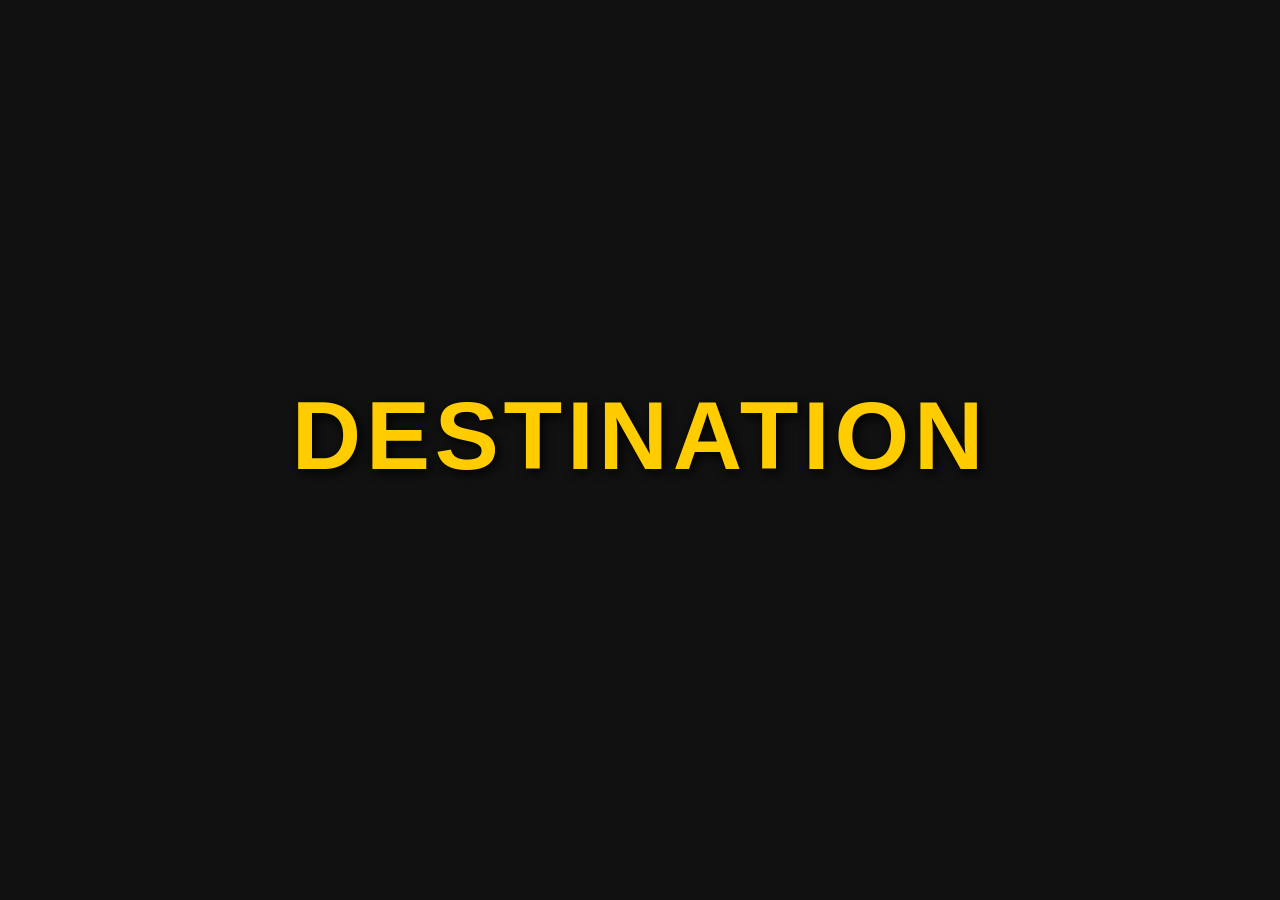
<file: destination.html>
<!DOCTYPE html>
<html lang="en">
<head>
  <meta charset="UTF-8">
  <meta name="viewport" content="width=device-width, initial-scale=1.0">
  <title>Destination Board</title>
  <style>
    body {
      background: #111;
      color: #fff;
      margin: 0;
      padding: 0;
      font-family: Arial, sans-serif;
      display: flex;
      flex-direction: column;
      align-items: center;
      justify-content: center;
      height: 100vh;
    }
    #destination {
      font-size: 6em;
      font-weight: bold;
      color: #ffcc00;
      margin-bottom: 0.3em;
      text-shadow: 3px 3px 12px #000;
      letter-spacing: 0.05em;
      text-transform: uppercase;
    }
    #stopping {
      font-size: 2em;
      color: #fff;
      margin-bottom: 0.5em;
    }
    #stations {
      font-size: 1.5em;
      color: #ccc;
      max-width: 90vw;
      text-align: center;
      word-break: break-word;
    }
  </style>
</head>
<body>
  <div id="destination">DESTINATION</div>
  <script>
    function updateBoard(data) {
      const dest = document.getElementById('destination');
      const stations = document.getElementById('stations');
      const stopping = document.getElementById('stopping');
      if (data && data.destination && data.stations) {
        dest.textContent = data.destination;
        stations.textContent = data.stations.join('  •  ');
        stopping.style.visibility = 'visible';
        stations.style.visibility = 'visible';
      } else {
        dest.textContent = '';
        stations.textContent = '';
        stopping.style.visibility = 'hidden';
        stations.style.visibility = 'hidden';
      }
    }
    window.addEventListener('message', (event) => {
      if (event.data && event.data.type === 'DEST_BOARD') {
        updateBoard(event.data.payload);
      } else if (event.data && event.data.type === 'RESET') {
        updateBoard(null);
      }
    });
  </script>
</body>
</html>
</file>
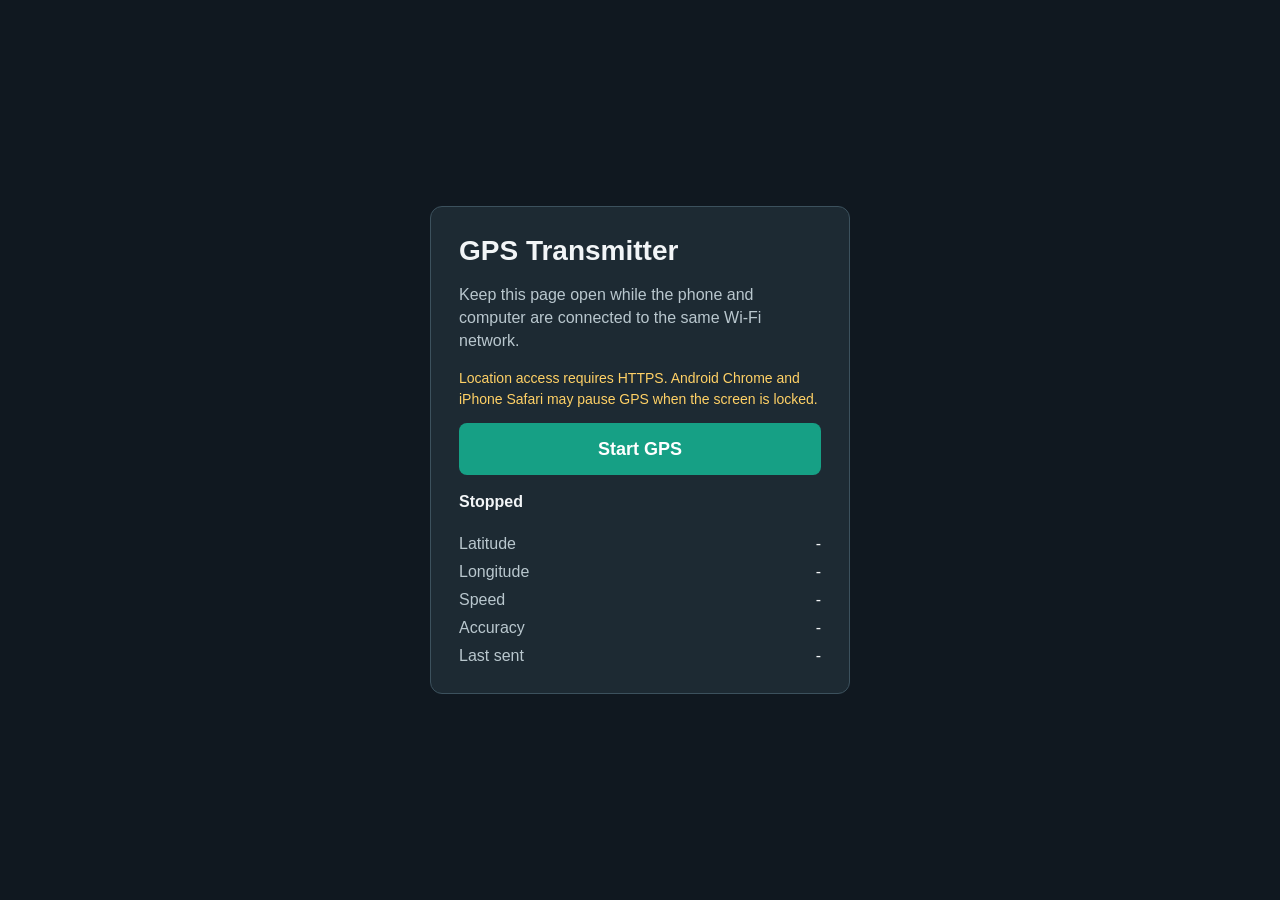
<file: gps-transmitter.html>
<!DOCTYPE html>
<html lang="en">
<head>
  <meta charset="UTF-8">
  <meta name="viewport" content="width=device-width, initial-scale=1, viewport-fit=cover">
  <meta name="apple-mobile-web-app-capable" content="yes">
  <meta name="mobile-web-app-capable" content="yes">
  <meta name="theme-color" content="#101820">
  <link rel="manifest" href="/gps-transmitter-manifest.json">
  <title>GPS Transmitter</title>
  <style>
    :root { color-scheme: dark; font-family: -apple-system, BlinkMacSystemFont, "Segoe UI", sans-serif; }
    body { margin: 0; min-height: 100vh; display: grid; place-items: center; background: #101820; color: #f2f5f7; }
    main { width: min(92vw, 420px); padding: 28px; box-sizing: border-box; background: #1d2a33; border: 1px solid #3c515d; border-radius: 12px; }
    h1 { margin: 0 0 8px; font-size: 28px; }
    p { color: #b9c7ce; line-height: 1.45; }
    button { width: 100%; min-height: 52px; border: 0; border-radius: 8px; background: #16a085; color: white; font-size: 18px; font-weight: 700; }
    button.stop { background: #c0392b; }
    dl { display: grid; grid-template-columns: 1fr auto; gap: 10px; margin: 24px 0 0; }
    dt { color: #b9c7ce; } dd { margin: 0; font-variant-numeric: tabular-nums; }
    #status { margin-top: 18px; font-weight: 700; }
    .warning { color: #ffd166; font-size: 14px; }
  </style>
</head>
<body>
  <main>
    <h1>GPS Transmitter</h1>
    <p>Keep this page open while the phone and computer are connected to the same Wi-Fi network.</p>
    <p class="warning">Location access requires HTTPS. Android Chrome and iPhone Safari may pause GPS when the screen is locked.</p>
    <button id="toggle" type="button">Start GPS</button>
    <div id="status">Stopped</div>
    <dl>
      <dt>Latitude</dt><dd id="latitude">-</dd>
      <dt>Longitude</dt><dd id="longitude">-</dd>
      <dt>Speed</dt><dd id="speed">-</dd>
      <dt>Accuracy</dt><dd id="accuracy">-</dd>
      <dt>Last sent</dt><dd id="sent">-</dd>
    </dl>
  </main>
  <script>
    const pollIntervalMs = 100;
    let timer = null;
    let running = false;
    let previousPosition = null;
    let wakeLock = null;
    const toggle = document.getElementById('toggle');
    const status = document.getElementById('status');

    function setValue(id, value) {
      document.getElementById(id).textContent = value;
    }

    function distanceMeters(lat1, lon1, lat2, lon2) {
      const toRadians = degrees => degrees * Math.PI / 180;
      const dLat = toRadians(lat2 - lat1);
      const dLon = toRadians(lon2 - lon1);
      const a = Math.sin(dLat / 2) ** 2
        + Math.cos(toRadians(lat1)) * Math.cos(toRadians(lat2)) * Math.sin(dLon / 2) ** 2;
      return 6371000 * 2 * Math.atan2(Math.sqrt(a), Math.sqrt(1 - a));
    }

    async function sendPosition(position) {
      const coords = position.coords;
      const timestamp = Number(position.timestamp) || Date.now();
      let speed = Number.isFinite(coords.speed) && coords.speed >= 0 ? coords.speed : null;
      if (speed === null && previousPosition) {
        const elapsedSeconds = (timestamp - previousPosition.timestamp) / 1000;
        if (elapsedSeconds > 0) {
          speed = distanceMeters(coords.latitude, coords.longitude, previousPosition.latitude, previousPosition.longitude) / elapsedSeconds;
        }
      }
      previousPosition = { latitude: coords.latitude, longitude: coords.longitude, timestamp };
      setValue('latitude', coords.latitude.toFixed(6));
      setValue('longitude', coords.longitude.toFixed(6));
      setValue('speed', speed === null ? 'Unavailable' : `${(speed * 3.6).toFixed(1)} km/h`);
      setValue('accuracy', `${Math.round(coords.accuracy)} m`);
      try {
        const apiBase = new URLSearchParams(window.location.search).get('api')
          || window.localStorage.getItem('qvasApiBase')
          || '';
        const apiUrl = `${apiBase.replace(/\/$/, '')}/api/phone-gps`;
        const response = await fetch(apiUrl, {
          method: 'POST',
          headers: { 'Content-Type': 'application/json' },
          body: JSON.stringify({
            lat: coords.latitude,
            lon: coords.longitude,
            speed,
            accuracy: coords.accuracy,
            timestamp
          })
        });
        if (!response.ok) throw new Error(`HTTP ${response.status}`);
        setValue('sent', new Date().toLocaleTimeString());
        status.textContent = 'Transmitting';
      } catch (error) {
        status.textContent = `Computer connection failed: ${error.message}`;
      }
    }

    function positionError(error) {
      if (!window.isSecureContext) {
        status.textContent = 'GPS blocked: open this page over HTTPS.';
        return;
      }
      status.textContent = `GPS error: ${error.message}`;
    }

    function pollGPS() {
      navigator.geolocation.getCurrentPosition(sendPosition, positionError, {
        enableHighAccuracy: true,
        maximumAge: 0,
        timeout: 10000
      });
    }

    function stopGPS() {
      if (timer !== null) clearInterval(timer);
      timer = null;
      running = false;
      if (wakeLock) {
        wakeLock.release().catch(() => {});
        wakeLock = null;
      }
      toggle.textContent = 'Start GPS';
      toggle.classList.remove('stop');
      status.textContent = 'Stopped';
    }

    function startGPS() {
      if (!navigator.geolocation) {
        status.textContent = 'This browser does not support GPS';
        return;
      }
      if (!window.isSecureContext) {
        status.textContent = 'GPS blocked: this page needs HTTPS on iPhone.';
        return;
      }
      running = true;
      previousPosition = null;
      toggle.textContent = 'Stop GPS';
      toggle.classList.add('stop');
      status.textContent = 'Requesting location...';
      requestWakeLock();
      pollGPS();
      timer = setInterval(pollGPS, pollIntervalMs);
    }

    async function requestWakeLock() {
      if (!('wakeLock' in navigator)) return;
      try {
        wakeLock = await navigator.wakeLock.request('screen');
        wakeLock.addEventListener('release', () => {
          wakeLock = null;
        });
      } catch (error) {
        console.log(`Screen wake lock unavailable: ${error.message}`);
      }
    }

    document.addEventListener('visibilitychange', () => {
      if (running && document.visibilityState === 'visible') requestWakeLock();
    });

    toggle.addEventListener('click', () => running ? stopGPS() : startGPS());
  </script>
</body>
</html>
</file>
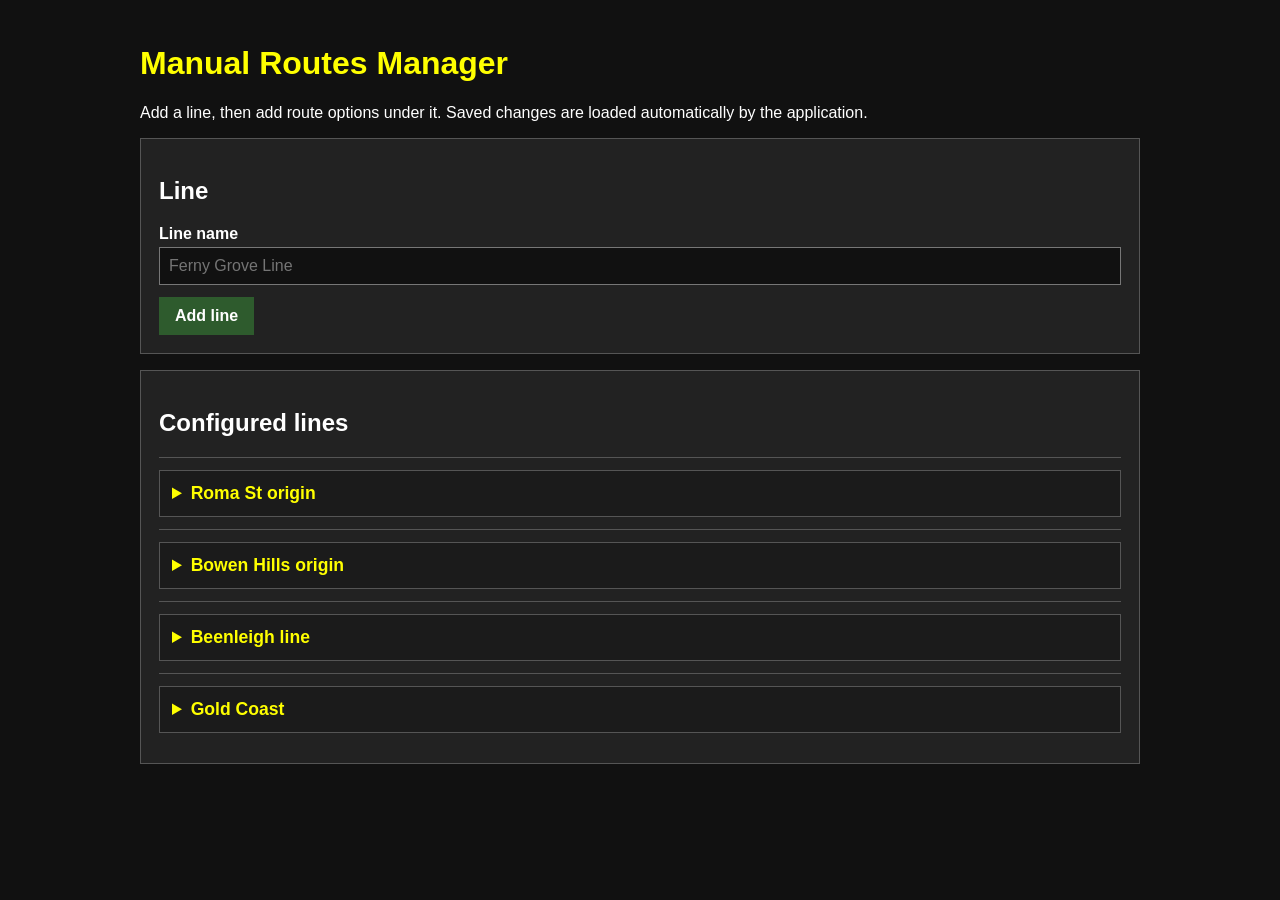
<file: manual-routes.html>
<!DOCTYPE html>
<html lang="en">
<head>
  <meta charset="UTF-8">
  <meta name="viewport" content="width=device-width, initial-scale=1.0">
  <title>Manual Routes Manager</title>
  <style>
    :root { font-family: Arial, sans-serif; color: #fff; background: #111; }
    body { max-width: 1000px; margin: 0 auto; padding: 24px; }
    h1 { color: #ff0; }
    section { border: 1px solid #555; padding: 18px; margin: 16px 0; background: #222; }
    label { display: block; margin: 10px 0 4px; font-weight: bold; }
    input, textarea, button { box-sizing: border-box; font: inherit; }
    input, textarea { width: 100%; padding: 9px; color: #fff; background: #111; border: 1px solid #777; }
    textarea { min-height: 180px; resize: vertical; }
    button { padding: 10px 16px; margin: 12px 8px 0 0; color: #fff; background: #2e5b2d; border: 0; cursor: pointer; font-weight: bold; }
    button.delete { background: #990000; }
    .route-card { border-top: 1px solid #555; padding: 12px 0; }
    .route-folder { border: 1px solid #555; background: #1b1b1b; }
    .route-folder summary { padding: 12px; color: #ff0; cursor: pointer; font-size: 1.1em; font-weight: bold; }
    .route-folder summary:hover { background: #333; }
    .route-folder-content { padding: 0 12px 12px; }
    .run-card { margin: 10px 0; padding: 10px; background: #333; }
    #message { min-height: 20px; color: #8f8; }
  </style>
</head>
<body>
  <h1>Manual Routes Manager</h1>
  <p>Add a line, then add route options under it. Saved changes are loaded automatically by the application.</p>
  <section>
    <h2>Line</h2>
    <label for="line-name">Line name</label>
    <input id="line-name" placeholder="Ferny Grove Line">
    <button id="add-line">Add line</button>
  </section>
  <section>
    <h2>Configured lines</h2>
    <div id="routes"></div>
  </section>
  <div id="message" role="status"></div>
  <script>
    let data = { routes: [] };
    const routesElement = document.getElementById('routes');
    const messageElement = document.getElementById('message');

    async function load() {
      const response = await fetch('/manual-routes.json');
      data = await response.json();
      render();
    }

    function render() {
      routesElement.innerHTML = '';
      data.routes.forEach((line, lineIndex) => {
        const card = document.createElement('div');
        card.className = 'route-card';
        card.innerHTML = `<details class="route-folder"><summary>${escapeHtml(line.name)}</summary><div class="route-folder-content"><button class="delete-line">Delete line</button><div class="runs"></div><button class="add-route">Add route option</button></div></details>`;
        card.querySelector('.delete-line').onclick = () => { data.routes.splice(lineIndex, 1); render(); save(); };
        const runs = card.querySelector('.runs');
        line.runs.forEach((run, runIndex) => {
          const runCard = document.createElement('div');
          runCard.className = 'run-card';
          runCard.innerHTML = `
            <label>Route option name</label><input data-field="name" value="${escapeHtml(run.name)}">
            <label>Stations, one per line</label><textarea data-field="stations">${escapeHtml(run.stations.join('\n'))}</textarea>
            <label>Form audio file</label><input data-field="formFile" value="${escapeHtml(run.formFile || '')}" placeholder="QR_PIDS_AudioFiles/Form/example.mp3"><label>TNS_Special audio folder</label><input data-field="tnsFolder" value="${escapeHtml(run.tnsFolder || '')}" placeholder="QR_PIDS_AudioFiles/TNS_Special/..."><br><button class="delete">Delete route option</button>`;
          runCard.querySelectorAll('[data-field]').forEach(input => input.oninput = () => {
            const field = input.dataset.field;
            run[field] = field === 'stations' ? input.value.split(/\r?\n/).map(value => value.trim()).filter(Boolean) : input.value;
            save(false);
          });
          runCard.querySelector('.delete').onclick = () => { line.runs.splice(runIndex, 1); render(); save(); };
          runs.appendChild(runCard);
        });
        card.querySelector('.add-route').onclick = () => { line.runs.push({ name: 'New route', stations: [], formFile: '', tnsFolder: '' }); render(); save(); };
        routesElement.appendChild(card);
      });
    }

    async function save(showMessage = true) {
      const response = await fetch('/api/manual-routes', { method: 'POST', headers: { 'Content-Type': 'application/json' }, body: JSON.stringify(data) });
      const result = await response.json();
      if (showMessage) messageElement.textContent = result.success ? 'Saved. Restart or reopen the route picker to load changes.' : result.message;
    }

    document.getElementById('add-line').onclick = () => {
      const name = document.getElementById('line-name').value.trim();
      if (!name) return;
      data.routes.push({ name, runs: [] });
      document.getElementById('line-name').value = '';
      render();
      save();
    };

    function escapeHtml(value) { return String(value).replace(/[&<>"']/g, char => ({ '&': '&amp;', '<': '&lt;', '>': '&gt;', '"': '&quot;', "'": '&#39;' }[char])); }
    load().catch(error => messageElement.textContent = error.message);
  </script>
</body>
</html>
</file>
